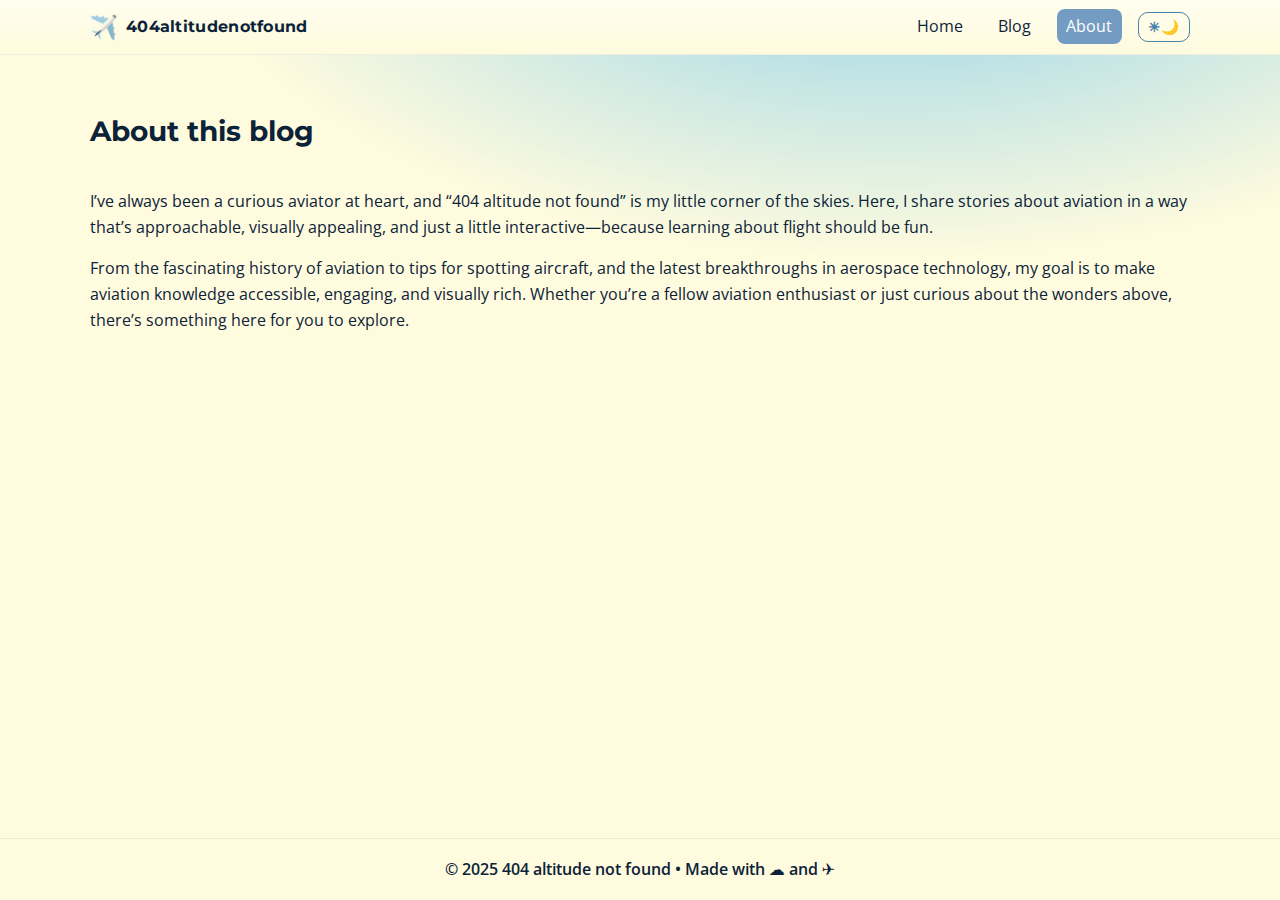
<file: about.html>
<!DOCTYPE html>
<html lang="en">

<head>
    <meta charset="UTF-8">
    <meta name="viewport" content="width=device-width, initial-scale=1">
    <title>404 altitude not found</title>
    <link
        href="https://fonts.googleapis.com/css2?family=Montserrat:wght@600;700&family=Open+Sans:wght@400;600&display=swap"
        rel="stylesheet">
    <link rel="stylesheet" href="css/style.css">
    <link rel="stylesheet" href="css/animations.css">
    <link rel="shortcut icon" type="image/x-icon" href="images/logo.png" />
</head>

<body class="page-about">
    <div id="entry-plane" aria-hidden="true">
        <img src="images/plane.png" alt="" />
        <!--https://images.vexels.com/media/users/3/259478/isolated/preview/fc8a8afdde334416b927086153b838f2-detailed-airplane-silhouette.png-->
    </div>

    <header class="site-header">
        <div class="container header-inner">
            <a class="brand" href="index.html">
                <img src="images/logo.png" alt="" class="brand-icon">
                <span class="brand-title">404altitudenotfound</span>
            </a>
            <nav class="site-nav" aria-label="Primary">
                <button class="hamburger" id="hamburger" aria-expanded="false" aria-controls="navMenu">
                    <span></span><span></span><span></span>
                </button>
                <ul class="nav-menu" id="navMenu">
                    <li><a href="index.html">Home</a></li>
                    <li><a href="category.html">Blog</a></li>
                    <li><a href="about.html" class="active">About</a></li>
                    <li>
                        <button id="themeToggle" class="btn btn-outline small" aria-label="Toggle dark mode">
                            <span class="icon-sun">☀</span><span class="icon-moon">🌙</span>
                        </button>
                    </li>
                </ul>
            </nav>
        </div>
    </header>

    <main class="site-main container">
        <section class="bio section fade-up">
            <h1 class="section-title flying-text">About this blog</h1>
            <p class="lead">I’ve always been a curious aviator at heart, and “404 altitude not found” is my little
                corner of the skies. Here, I
                share stories about aviation in a way that’s approachable, visually appealing, and just a little
                interactive—because
                learning about flight should be fun.
            </p>

            <p>
                From the fascinating history of aviation to tips for spotting aircraft, and the latest breakthroughs in
                aerospace
                technology, my goal is to make aviation knowledge accessible, engaging, and visually rich. Whether
                you’re a fellow
                aviation enthusiast or just curious about the wonders above, there’s something here for you to explore.
            </p>
        </section>
    </main>

    <button id="backToTop" class="back-to-top" aria-label="Back to top">↑</button>

    <footer class="site-footer">
        <div class="container">
            © 2025 404 altitude not found • Made with ☁ and ✈
        </div>
    </footer>

    <script src="js/darkmode.js"></script>
    <script src="js/main.js"></script>
</body>

</html>
</file>
<file: css/style.css>
:root {
    --sky: #87CEEB;
    --cream: #FFFBDE;
    --light-1: #91C8E4;
    --light-2: #749BC2;
    --light-3: #4682A9;
    --white: #FFFFFF;
    --gray: #D3D3D3;
    --night: #0B0C2A;

    --bg: var(--cream);
    --text: #0b2239;
    --card: #fff;
    --muted: #4c6072;
    --accent: var(--light-3);
    --shadow: rgba(0, 0, 0, .1);
}

.dark {
    --bg: var(--night);
    --text: #e7edf6;
    --card: #101233;
    --muted: #a8b3c7;
    --accent: var(--light-1);
    --shadow: rgba(0, 0, 0, .4);
}

body.dark-mode,
body.dark {
    cursor: url('data:image/svg+xml;utf8,\
<svg xmlns="http://www.w3.org/2000/svg" width="24" height="24">\
<text y="18" font-size="18" fill="white">✈</text></svg>') 2 2, auto !important;
}

body.dark-mode a,
body.dark-mode button,
body.dark-mode [role="button"],
body.dark-mode input,
body.dark-mode select,
body.dark-mode textarea,
body.dark a,
body.dark button,
body.dark [role="button"],
body.dark input,
body.dark select,
body.dark textarea {
    cursor: url('data:image/svg+xml;utf8,\
<svg xmlns="http://www.w3.org/2000/svg" width="24" height="24">\
<text y="18" font-size="18" fill="white">✈</text></svg>') 2 2, auto !important;
}

* {
    box-sizing: border-box
}

html,
body {
    height: 100%
}

body {
    margin: 0;
    font-family: "Open Sans", system-ui, -apple-system, Segoe UI, Roboto, sans-serif;
    color: var(--text);
    background:
        radial-gradient(1200px 600px at 70% -100px, var(--sky), transparent 60%),
        var(--bg);
    line-height: 1.6;
    display: flex;
    flex-direction: column;
    min-height: 100vh;
    cursor: url('data:image/svg+xml;utf8,<svg xmlns="http://www.w3.org/2000/svg" width="24" height="24"><text y="18" font-size="18">✈</text></svg>') 2 2, auto;
}

.container {
    width: min(1100px, 92%);
    margin-inline: auto
}

.site-header {
    position: sticky;
    top: 0;
    z-index: 1000;
    background: linear-gradient(0deg, rgba(255, 255, 255, .0), rgba(255, 255, 255, .5)), var(--bg);
    backdrop-filter: blur(6px);
    border-bottom: 1px solid rgba(0, 0, 0, .06);
}

.header-inner {
    display: flex;
    align-items: center;
    justify-content: space-between;
    padding: .75rem 0
}

.brand {
    display: flex;
    align-items: center;
    gap: .5rem;
    text-decoration: none;
    color: var(--text)
}

.brand-icon {
    width: 28px;
    height: 28px
}

.brand-title {
    font-family: "Montserrat", sans-serif;
    font-weight: 700;
    letter-spacing: .3px;
}

.site-nav {
    position: relative
}

.hamburger {
    display: none;
    background: none;
    border: 0;
    padding: .25rem .5rem;
    cursor: pointer
}

.hamburger span {
    display: block;
    width: 26px;
    height: 3px;
    margin: 5px 0;
    background: var(--text);
    border-radius: 2px;
    transition: .2s
}

.nav-menu {
    display: flex;
    gap: 1rem;
    align-items: center;
    list-style: none;
    margin: 0;
    padding: 0
}

.nav-menu a {
    text-decoration: none;
    color: var(--text);
    padding: .4rem .6rem;
    border-radius: 8px;
    transition: transform .2s, background .2s
}

.nav-menu a:hover {
    background: var(--light-1);
    transform: translateY(-1px)
}

.nav-menu a.active {
    background: var(--light-2);
    color: #fff
}

.btn {
    border: 0;
    padding: .6rem .9rem;
    border-radius: 10px;
    font-weight: 600;
    cursor: pointer
}

.btn.small {
    padding: .35rem .6rem;
    font-size: .9rem
}

.btn-primary {
    background: var(--light-3);
    color: #fff;
    box-shadow: 0 8px 24px var(--shadow)
}

.btn-ghost {
    background: transparent;
    border: 2px dashed var(--accent);
    color: var(--accent)
}

.btn-outline {
    background: transparent;
    border: 1px solid var(--accent);
    color: var(--accent)
}

.hero {
    display: grid;
    grid-template-columns: 1.2fr .8fr;
    gap: 2rem;
    align-items: center;
    padding: 2rem 0
}

.hero-text .lead {
    color: var(--muted);
    margin-top: .25rem
}

.hero-img {
    width: 100%;
    max-height: 360px;
    object-fit: contain;
    filter: drop-shadow(0 16px 28px var(--shadow));
}

.hero-cta {
    display: flex;
    gap: .75rem;
    margin-top: 1rem
}

.teaser {
    margin-top: .75rem;
    background: var(--card);
    border: 1px dashed var(--light-2);
    padding: .75rem 1rem;
    border-radius: 12px
}

.collapsed {
    display: none
}

.fun-planes-area {
    position: relative;
    min-height: 180px;
    border-radius: 16px;
    background: linear-gradient(180deg, rgba(135, 206, 235, .35), transparent 80%), var(--card);
    overflow: hidden;
    border: 1px solid rgba(0, 0, 0, .05)
}

.fun-plane {
    position: absolute;
    width: 36px;
    height: 36px;
    display: grid;
    place-items: center;
    background: #fff;
    border-radius: 50%;
    box-shadow: 0 6px 16px var(--shadow);
    cursor: pointer;
    transition: transform .15s
}

.fun-plane:hover {
    transform: scale(1.08)
}

.fun-plane img {
    width: 22px;
    height: 22px
}

.toast {
    position: fixed;
    left: 50%;
    transform: translateX(-50%);
    bottom: 24px;
    background: var(--card);
    color: var(--text);
    border-radius: 12px;
    padding: .7rem 1rem;
    box-shadow: 0 14px 24px var(--shadow);
    display: none;
    z-index: 2000;
    max-width: min(90vw, 600px)
}

.toast.show {
    display: block;
    animation: toastIn .25s ease-out
}

.section {
    padding: 2.2rem 0
}

.section-head {
    display: flex;
    align-items: center;
    justify-content: space-between
}

.section-title {
    font-family: "Montserrat", sans-serif;
    font-size: clamp(1.4rem, 2.2vw, 1.9rem);
}

.post-grid {
    display: grid;
    grid-template-columns: repeat(3, 1fr);
    gap: 1.1rem;
    margin-top: 1.1rem
}

.post-grid.small {
    grid-template-columns: repeat(3, 1fr)
}

.post-card {
    background: var(--card);
    border-radius: 16px;
    overflow: hidden;
    display: flex;
    flex-direction: column;
    height: 100%;
    box-shadow: 0 8px 20px var(--shadow);
    transition: transform 0.3s ease, box-shadow 0.3s ease;
    border: 1px solid rgba(0, 0, 0, 0.06);
    position: relative;
}

.post-card:hover {
    transform: translateY(-8px);
    box-shadow: 0 14px 28px rgba(0, 0, 0, 0.25);
}

.post-card img {
    width: 100%;
    height: 200px;
    object-fit: cover;
    transition: transform 0.4s ease;
}

.post-card:hover img {
    transform: scale(1.05);
}

.post-content {
    padding: 1rem 1.2rem 1.5rem;
    flex: 1;
    display: flex;
    flex-direction: column;
    justify-content: space-between;
}

.post-content h3 {
    font-family: "Montserrat", sans-serif;
    margin: 0 0 .6rem;
    font-size: 1.2rem;
    line-height: 1.3;
    color: var(--text);
}

.post-excerpt {
    flex: 1;
    color: var(--muted);
    font-size: .95rem;
    margin-bottom: 1rem;
}

.post-title a {
    text-decoration: none;
    color: inherit;
}

.post-meta {
    font-size: .8rem;
    color: var(--muted);
    border-top: 1px dashed rgba(0, 0, 0, 0.1);
    padding-top: .5rem;
    margin-top: .5rem;
}

.post-thumb {
    width: 100%;
    height: 170px;
    object-fit: cover;
    display: block
}

.post-body {
    padding: .9rem 1rem
}

.post-title {
    margin: .2rem 0 .3rem;
    font-weight: 700
}

.link-arrow {
    text-decoration: none;
    color: var(--accent);
    font-weight: 700
}

.post-view {
    max-width: 820px;
    margin: auto
}

.post-hero {
    width: 100%;
    max-height: 420px;
    object-fit: cover;
    border-radius: 16px;
    box-shadow: 0 16px 28px var(--shadow)
}

.post-header .meta {
    color: var(--muted)
}

.content p {
    margin: 1rem 0
}

.content img {
    width: 100%;
    border-radius: 12px;
    margin: .6rem 0
}

.quiz {
    background: var(--card);
    border-radius: 16px;
    padding: 1rem;
    box-shadow: 0 10px 20px var(--shadow)
}

.quiz .q {
    margin-bottom: 1rem
}

.quiz .choices {
    list-style: none;
    padding: 0;
    margin: .5rem 0
}

.quiz .choices li {
    margin: .2rem 0
}

.quiz-feedback {
    font-weight: 700;
    margin-top: .6rem
}

.mini-quiz {
    margin: 0.8rem;
    padding: 0.8rem;
    font-size: 0.9rem;
}

.mini-quiz .quiz-feedback {
    margin-top: 0.4rem;
    font-weight: 600;
}

.slideshow {
    position: relative;
    overflow: hidden;
    border-radius: 16px;
    background: var(--card);
    box-shadow: 0 12px 24px var(--shadow)
}

.slide {
    display: none;
    width: 100%;
    height: 360px;
    object-fit: cover
}

.slide.active {
    display: block
}

.slide-prev,
.slide-next {
    position: absolute;
    top: 50%;
    transform: translateY(-50%);
    border: 0;
    background: rgba(0, 0, 0, .35);
    color: #fff;
    width: 38px;
    height: 38px;
    border-radius: 50%;
    cursor: pointer
}

.slide-prev {
    left: 8px
}

.slide-next {
    right: 8px
}

.back-to-top {
    position: fixed;
    bottom: 24px;
    right: 24px;
    display: none;
    border: 0;
    border-radius: 50%;
    width: 40px;
    height: 40px;
    box-shadow: 0 10px 20px var(--shadow);
    background: var(--light-3);
    color: #fff;
    font-weight: 700;
    cursor: pointer;
    z-index: 1200
}

.back-to-top.show {
    display: block
}

.site-footer {
    margin-top: auto;
    border-top: 1px solid rgba(0, 0, 0, .06);
    background: var(--bg)
}

.site-footer .container {
    padding: 1.1rem 0;
    text-align: center;
    font-weight: 600
}

#entry-plane {
    position: fixed;
    left: -10vw;
    top: 20vh;
    width: 60px;
    height: 60px;
    z-index: 1500;
    pointer-events: none;
    opacity: 0;
}

#entry-plane img {
    width: 100%;
    height: 100%
}

.dark body,
body.dark {
    background: var(--night)
}

.star {
    position: fixed;
    width: 2px;
    height: 2px;
    background: #fff;
    border-radius: 50%;
    opacity: .8;
    pointer-events: none
}

.btn:hover {
    filter: brightness(1.05)
}

@media (max-width: 920px) {
    .hero {
        grid-template-columns: 1fr;
    }

    .post-grid {
        grid-template-columns: repeat(2, 1fr)
    }
}

@media (max-width: 640px) {
    .nav-menu {
        position: absolute;
        right: 0;
        top: 52px;
        background: var(--card);
        border: 1px solid rgba(0, 0, 0, .08);
        padding: .7rem;
        border-radius: 12px;
        display: none;
        flex-direction: column;
        gap: .5rem
    }

    .nav-menu.open {
        display: flex
    }

    .hamburger {
        display: block
    }

    .post-grid {
        grid-template-columns: 1fr
    }
}

.post-grid {
    display: grid;
    grid-template-columns: repeat(auto-fill, minmax(300px, 1fr));
    gap: 20px;
}

.post-card {
    background: var(--card-bg, #fff);
    border-radius: 8px;
    overflow: hidden;
    box-shadow: 0 4px 10px rgba(0, 0, 0, 0.1);
    transition: transform 0.3s, box-shadow 0.3s;
}

.post-card img {
    width: 100%;
    height: 200px;
    object-fit: cover;
}

.post-content {
    padding: 15px;
}

.post-card h3 {
    margin: 0 0 10px;
    font-size: 1.25rem;
}

.post-card p {
    font-size: 0.95rem;
    color: #555;
}

.post-meta {
    display: block;
    margin-top: 8px;
    font-size: 0.8rem;
    color: #888;
}

.post-card:hover {
    transform: translateY(-5px);
    box-shadow: 0 8px 16px rgba(0, 0, 0, 0.2);
}

.fun-plane {
    position: absolute;
    width: 40px;
    cursor: pointer;
    transition: transform 0.2s ease;
}

.fun-plane:hover {
    transform: scale(1.2);
}

body.dark .post-content h3,
body.dark-mode .post-content h3 {
    color: var(--light-1);
}

body.dark .post-content h3:hover,
body.dark-mode .post-content h3:hover {
    color: var(--sky);
}
</file>
<file: css/animations.css>
.flying-text {
    display: inline-block;
    animation: riseIn .9s cubic-bezier(.2, .8, .2, 1);
    transform-origin: 50% 100%;
}

@keyframes riseIn {
    from {
        transform: translateY(16px);
        opacity: 0
    }

    to {
        transform: translateY(0);
        opacity: 1
    }
}

@keyframes toastIn {
    from {
        transform: translate(-50%, 14px);
        opacity: 0
    }

    to {
        transform: translate(-50%, 0);
        opacity: 1
    }
}

@keyframes planeAcrossAndLoop {
    0% {
        transform: translateX(-12vw) translateY(0) rotate(0deg);
        opacity: 0
    }

    5% {
        opacity: 1
    }

    25% {
        transform: translateX(25vw) translateY(-20px) rotate(8deg)
    }

    35% {
        transform: translateX(35vw) translateY(0) rotate(0deg)
    }

    45% {
        transform: translateX(45vw) translateY(20px) rotate(-8deg)
    }

    55% {
        transform: translateX(55vw) translateY(0) rotate(0deg)
    }

    62% {
        transform: translateX(62vw) translateY(-12px) rotate(0deg)
    }

    68% {
        transform: translateX(62vw) translateY(0) rotate(360deg)
    }

    74% {
        transform: translateX(68vw) translateY(-12px) rotate(0deg)
    }

    80% {
        transform: translateX(68vw) translateY(0) rotate(360deg)
    }

    88% {
        transform: translateX(88vw) translateY(-8px)
    }

    96% {
        transform: translateX(108vw) translateY(6px);
        opacity: 1
    }

    100% {
        transform: translateX(118vw) translateY(6px);
        opacity: 0
    }
}
</file>
